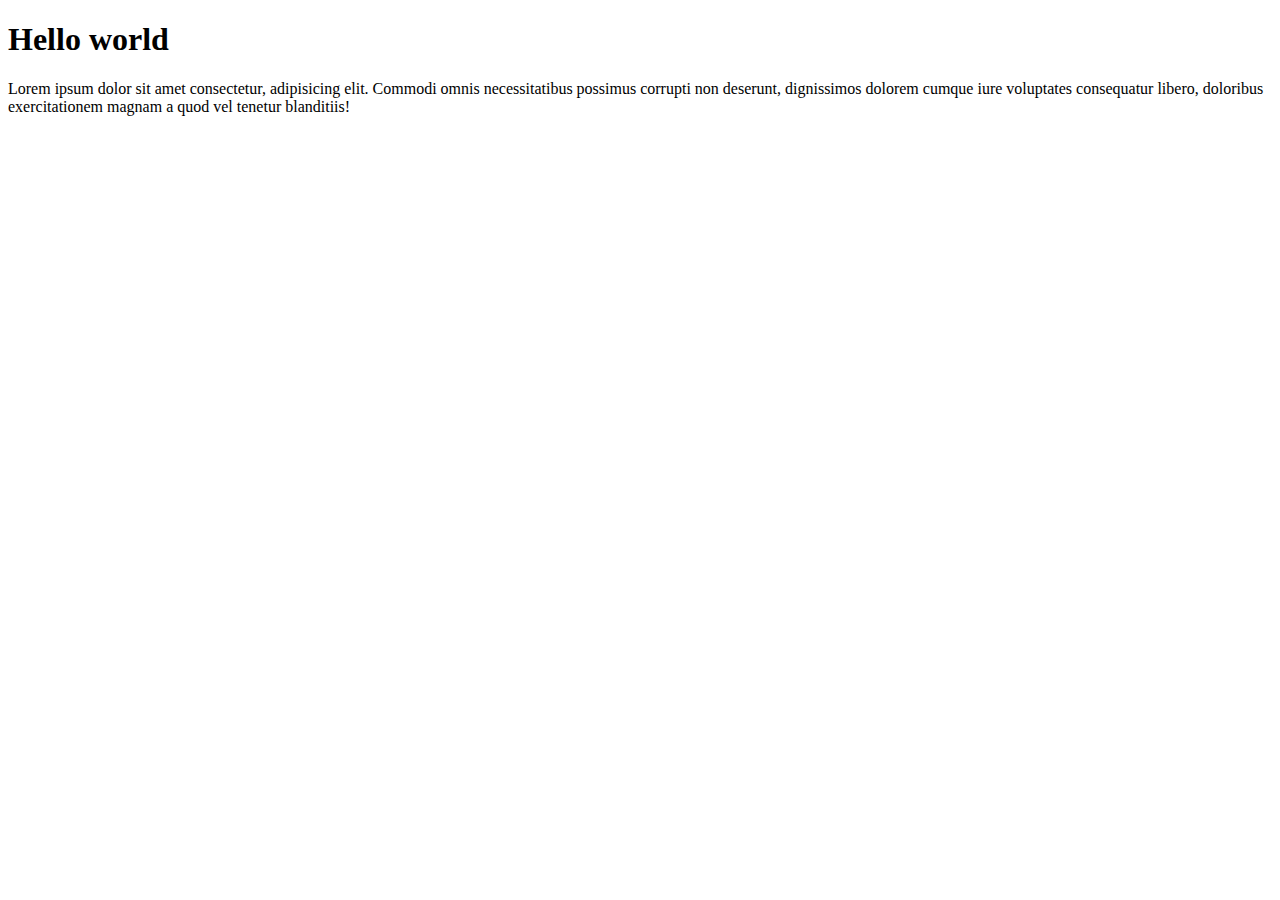
<file: block-BHaaac/index.html>
<!DOCTYPE html>
<html lang="en">

    <head>
        <meta charset="UTF-8">
        <meta http-equiv="X-UA-Compatible" content="IE=edge">
        <meta name="viewport" content="width=device-width, initial-scale=1.0">
        <title>Hello world</title>
    </head>

    <body>
        <h1>Hello world</h1>
        <p>Lorem ipsum dolor sit amet consectetur, adipisicing elit. Commodi omnis necessitatibus possimus corrupti non
            deserunt, dignissimos dolorem cumque iure voluptates consequatur libero, doloribus exercitationem magnam a
            quod vel tenetur blanditiis!</p>
    </body>

</html>
</file>
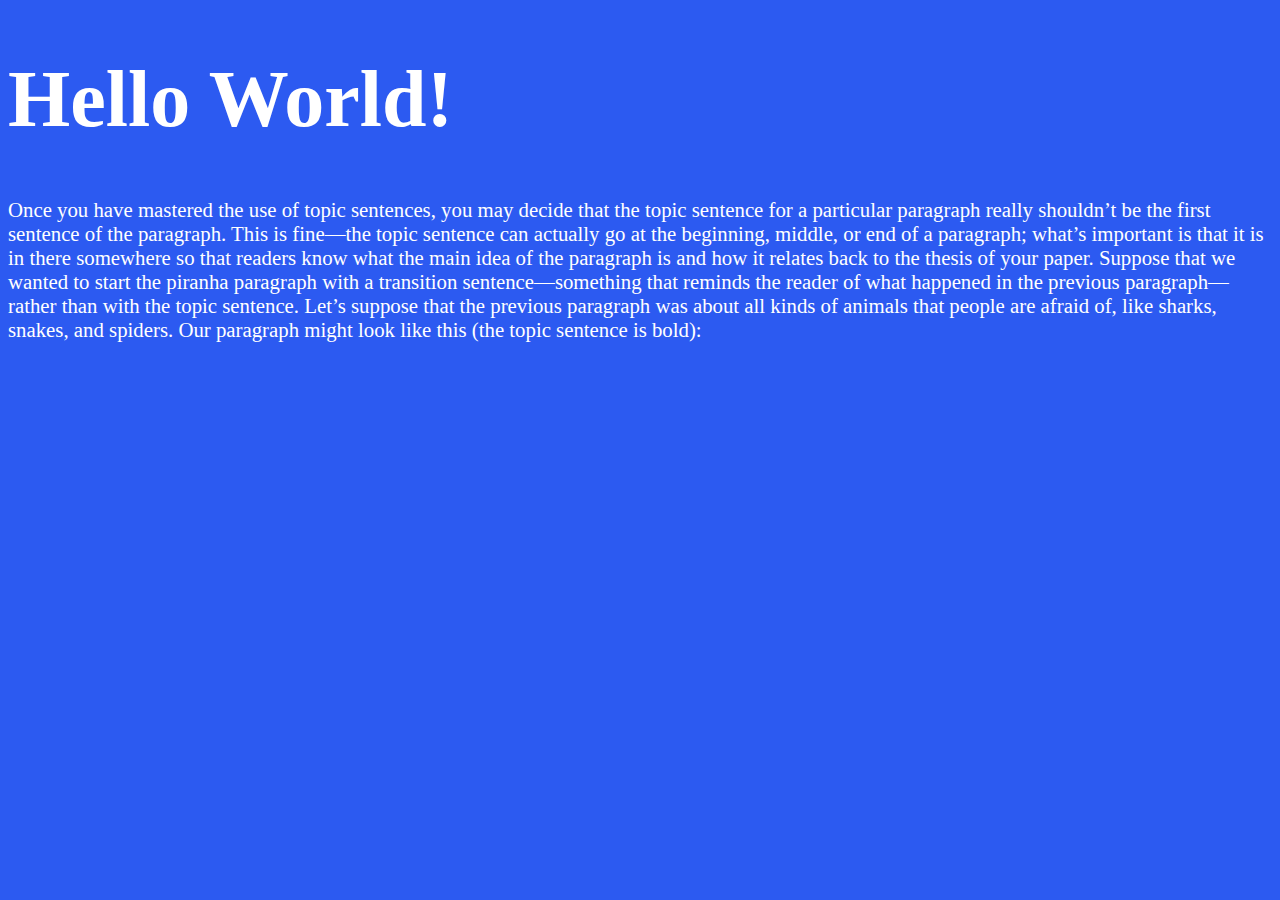
<file: block-BHaaaf/index.html>
<!DOCTYPE html>
<html lang="en">

  <head>
    <meta charset="UTF-8">
    <meta http-equiv="X-UA-Compatible" content="IE=edge">
    <meta name="viewport" content="width=device-width, initial-scale=1.0">
    <link rel="stylesheet" href="style.css">
    <title>First styled webpage</title>
  </head>

  <body>
    <h1>Hello World!</h1>
    <p>Once you have mastered the use of topic sentences, you may decide that the topic sentence for a particular
      paragraph really shouldn’t be the first sentence of the paragraph. This is fine—the topic sentence can actually go
      at the beginning, middle, or end of a paragraph; what’s important is that it is in there somewhere so that readers
      know what the main idea of the paragraph is and how it relates back to the thesis of your paper. Suppose that we
      wanted to start the piranha paragraph with a transition sentence—something that reminds the reader of what
      happened in the previous paragraph—rather than with the topic sentence. Let’s suppose that the previous paragraph
      was about all kinds of animals that people are afraid of, like sharks, snakes, and spiders. Our paragraph might
      look like this (the topic sentence is bold):

    </p>
  </body>

</html>
</file>
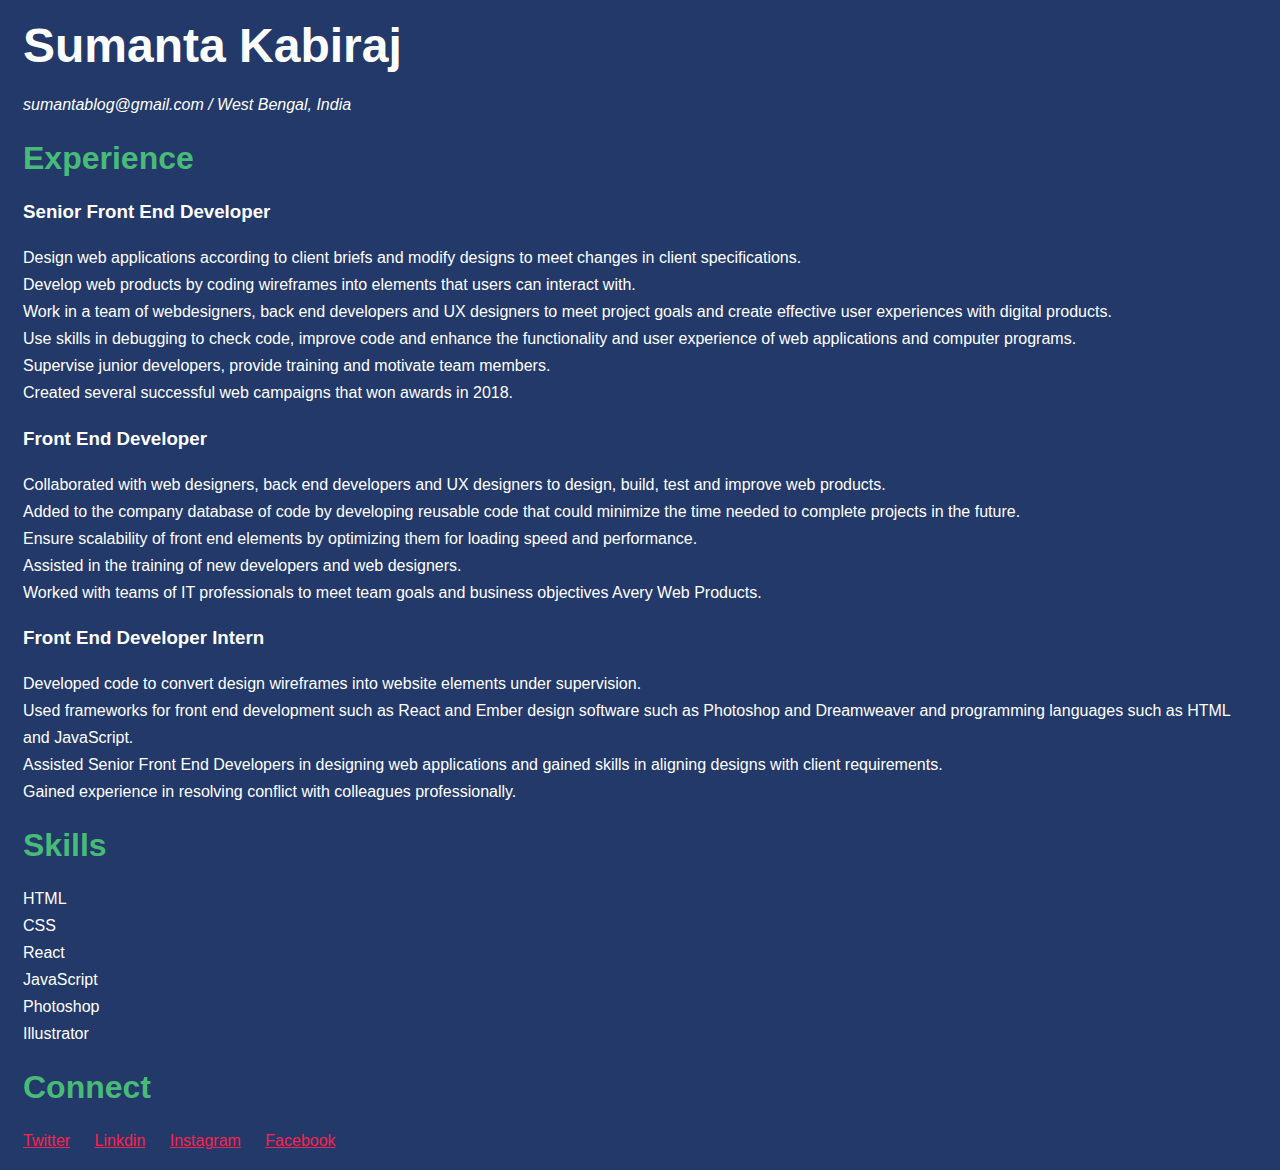
<file: block-BHaaag/index.html>
<!-- 
  ### Create a page according to the design shown below.

  TODO:
    - Open this image in a window for the design layout - (https://raw.githubusercontent.com/suraj122/AC-STYLE-images/master/introduction/assignment1.png)
    - Use external stylesheet to style the page.
    - For different level of heading use different heading elements. We have Six level of heading elements:
      - `<h1></h1>`
      - `<h2></h2>`
      - `<h3></h3>`
      - `<h4></h4>`
      - `<h5></h5>`
      - `<h6></h6>`

    - Wrap the text or word inside `<strong></strong> or <b></b>` tag to make it bold.
    - Wrap the text or word inside `<em></em> or <i></i>` tag to make it italicize.
    - Use `<address></address>` tag for addresses. 
-->

<!DOCTYPE html>
<html lang="en">

  <head>
    <meta charset="UTF-8">
    <meta http-equiv="X-UA-Compatible" content="IE=edge">
    <meta name="viewport" content="width=device-width, initial-scale=1.0">
    <link rel="stylesheet" href="style.css" />
    <title>Web Resume</title>
  </head>

  <body>
    <h1><b>Sumanta Kabiraj</b></h1>
    <address>sumantablog@gmail.com / West Bengal, India</address>

    <h2>Experience</h2>

    <h3>Senior Front End Developer</h3>
    <p>
      Design web applications according to client briefs and modify designs to meet changes in client
      specifications.<br />
      Develop web products by coding wireframes into elements that users can interact with.<br />
      Work in a team of webdesigners, back end developers and UX designers to meet project goals and create effective
      user experiences with digital products.<br />
      Use skills in debugging to check code, improve code and enhance the functionality and user experience of web
      applications and computer programs. <br />
      Supervise junior developers, provide training and motivate team members. <br />
      Created several successful web campaigns that won awards in 2018. </p>
    <h3>Front End Developer </h3>
    <p>
      Collaborated with web designers, back end developers and UX designers to design, build, test and improve web
      products.<br />
      Added to the company database of code by developing reusable code that could minimize the time needed to complete
      projects in the future.<br />
      Ensure scalability of front end elements by optimizing them for loading speed and performance.<br />
      Assisted in the training of new developers and web designers.<br />
      Worked with teams of IT professionals to meet team goals and business objectives Avery Web Products.<br />
    </p>
    <h3>Front End Developer Intern</h3>
    <p>
      Developed code to convert design wireframes into website elements under supervision.<br />
      Used frameworks for front end development such as React and Ember design software such as Photoshop and
      Dreamweaver and programming languages such as HTML and JavaScript.<br>
      Assisted Senior Front End Developers in designing web applications and gained skills in aligning designs with
      client requirements.<br />
      Gained experience in resolving conflict with colleagues professionally.<br />
    </p>

    <h2>Skills</h2>
    <ul class="skills">
      <li>HTML</li>
      <li>CSS</li>
      <li>React</li>
      <li>JavaScript</li>
      <li>Photoshop</li>
      <li>Illustrator</li>
    </ul>
    <h2>Connect</h2>
    <ul class="connect">
      <li><a href="">Twitter</a></li>
      <li><a href="">Linkdin</a></li>
      <li><a href="">Instagram</a></li>
      <li><a href="">Facebook</a></li>
    </ul>
  </body>

</html>
</file>
<file: block-BHaaaf/style.css>
body {
  background-color: #2c5af1;
}

* {
  color: #fff;
}

h1 {
  font-size: 5em;
}

p {
  font-size: 1.3em;
}
</file>
<file: block-BHaaag/style.css>
* {
  color: #fff;
  font-family: "Helvetica Neue", Arial, Helvetica, sans-serif;
  line-height: 27px;
}
body {
  padding-left: 15px;
  padding-right: 15px;
  background-color: #22396a;
}

h2 {
  font-size: 2rem;
  color: #48bb78 !important;
}

h1 {
  font-size: 3rem;
}

.skills {
  list-style: none;
  padding: 0;
}

.connect {
  list-style: none;
  padding: 0;
}

.connect li {
  display: inline;
  padding-right: 20px;
}

.connect li a {
  color: #f9234d;
}
</file>
